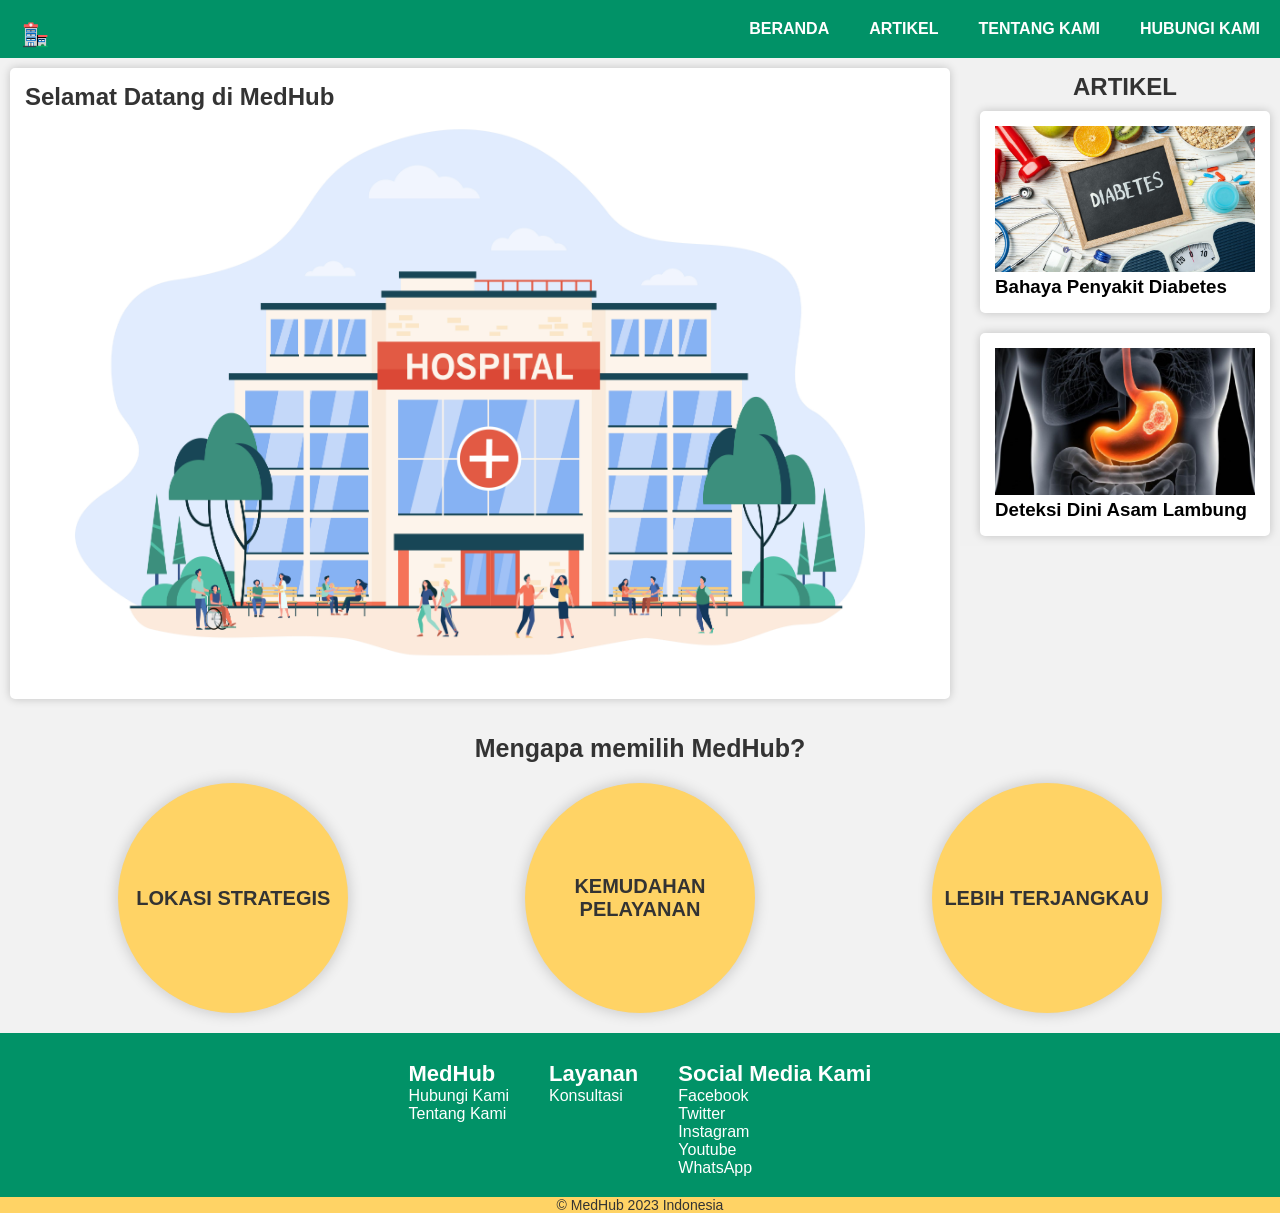
<file: index.html>
<!DOCTYPE html>
<html lang="id">
<head>
    <meta charset="UTF-8">
    <meta name="viewport" content="width=device-width, initial-scale=1.0">
    <title>MedHub</title>
    <link rel="icon" href="icon2.png" type="image/x-icon">
    <link rel="stylesheet" href="css/style.css" />
</head>
<body>
    <!-- MENU NAVIGASI -->
    <header>
        <div class="navbar">
            <img src="img/icon2.png" alt="icon" width="4%" class="icon">
            <ul>
                <li>
                    <a href="home.html">BERANDA</a>
                </li>
                <li>
                    <a href="article.html">ARTIKEL</a>
                </li>
                <li>
                    <a href="about.html">TENTANG KAMI</a>
                </li>
                <li>
                    <a href="contact.html">HUBUNGI KAMI</a>
                </li>
            </ul>
        </div>
    </header>
    <!-- AKHIR MENU NAVIGASI -->

    <!-- KONTEN (Informasi Rumah Sakit) -->
    <div class="row">
        <div class="leftcolumn">
            <div class="content">
                <h2>Selamat Datang di MedHub</h2>
                <img src="img/10130.jpg" alt="rumah sakit" class="image-content">
            </div>
        </div>
        <div class="rightcolumn">
            <h2>ARTIKEL</h2>
        </div>
        <div class="rightcolumn">
            <div class="content">
                <img src="img/diabetes.jpg" alt="diabetes" class="image-content">
                <h3><a href="#">Bahaya Penyakit Diabetes</a></h3>
            </div>
        </div>
        <div class="rightcolumn">
            <div class="content">
                <img src="img/asam.jpeg" alt="asam lambung" class="image-content">
                <h3><a href="#">Deteksi Dini Asam Lambung</a></h3>
            </div>
        </div>
    </div>
    <h2 class="alasan">Mengapa memilih MedHub?</h2>
    <div class="row2">
        <div class="kotak">
            <p>LOKASI STRATEGIS</p>
        </div>
        <div class="kotak">
            <p>KEMUDAHAN PELAYANAN</p>
        </div>
        <div class="kotak">
            <p>LEBIH TERJANGKAU</p>
        </div>
    </div>
    <!-- KONTEN AKHIR -->

    <!-- FOOTER -->
    <footer>
        <div>
            <div class="footer">
                <h5>MedHub</h5>
                <ul>
                    <li><a href="/contact.html">Hubungi Kami</a></li>
                    <li><a href="/about.html">Tentang Kami </a></li>
                </ul>
              </div>
              <div class="footer">
                <h5>Layanan</h5>
                <a href="#">Konsultasi</a>
              </div>
              <div class="footer">
                <h5>Social Media Kami</h5>
                <ul>
                  <li>Facebook</li>
                  <li>Twitter</li>
                  <li>Instagram</li>
                  <li>Youtube</li>
                  <li>WhatsApp</li>
                </ul>
              </div>
        </div>
    </footer>
    
    <div class="copyright">
        <p>&copy; MedHub 2023 Indonesia</p>
    </div>
    
    <!-- AKHIR FOOTER -->
</body>
</html>
</file>
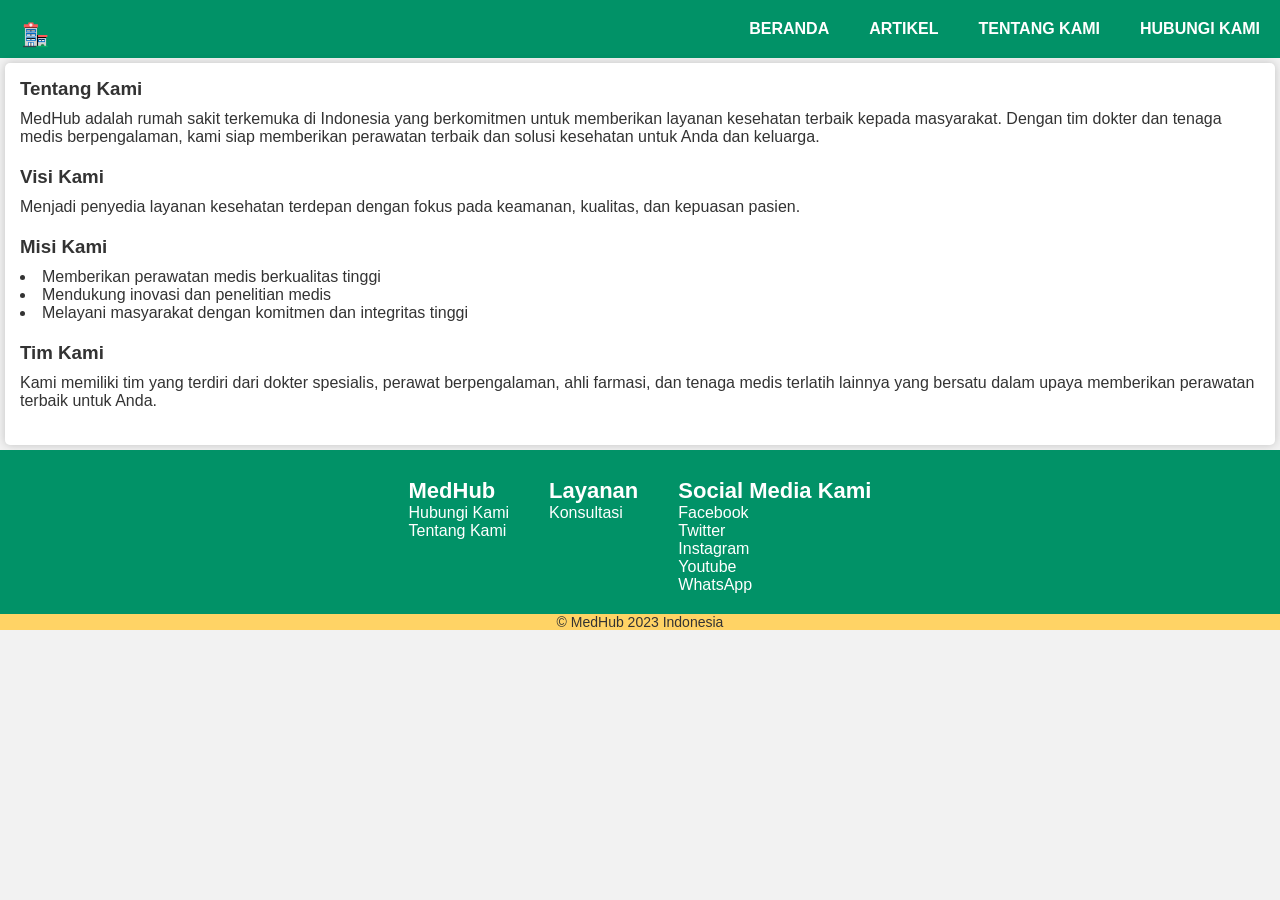
<file: about.html>
<!DOCTYPE html>
<html lang="id">
<head>
    <meta charset="UTF-8">
    <meta name="viewport" content="width=device-width, initial-scale=1.0">
    <title>MedHub</title>
    <link rel="icon" href="icon2.png" type="image/x-icon">
    <link rel="stylesheet" href="css/style.css" />
</head>
<body>
    <!-- MENU NAVIGASI -->
    <header>
        <div class="navbar">
            <img src="img/icon2.png" alt="icon" width="4%" class="icon">
            <ul>
                <li>
                    <a href="home.html">BERANDA</a>
                </li>
                <li>
                    <a href="article.html">ARTIKEL</a>
                </li>
                <li>
                    <a href="about.html">TENTANG KAMI</a>
                </li>
                <li>
                    <a href="contact.html">HUBUNGI KAMI</a>
                </li>
            </ul>
        </div>
    </header>
    <!-- AKHIR MENU NAVIGASI -->

    <!-- KONTEN (Informasi MedHub) -->
    <div class="row">
        <div class="tentang">
            <h3>Tentang Kami</h3>
            <p>MedHub adalah rumah sakit terkemuka di Indonesia yang berkomitmen untuk memberikan layanan kesehatan terbaik kepada masyarakat. Dengan tim dokter dan tenaga medis berpengalaman, kami siap memberikan perawatan terbaik dan solusi kesehatan untuk Anda dan keluarga.</p>
            <h3>Visi Kami</h3>
            <p>Menjadi penyedia layanan kesehatan terdepan dengan fokus pada keamanan, kualitas, dan kepuasan pasien.</p>    
            <h3>Misi Kami</h3>
            <ul>
                <li>Memberikan perawatan medis berkualitas tinggi</li>
                <li>Mendukung inovasi dan penelitian medis</li>
                <li>Melayani masyarakat dengan komitmen dan integritas tinggi</li>
            </ul>
            <h3>Tim Kami</h3>
            <p>Kami memiliki tim yang terdiri dari dokter spesialis, perawat berpengalaman, ahli farmasi, dan tenaga medis terlatih lainnya yang bersatu dalam upaya memberikan perawatan terbaik untuk Anda.</p>   
        </div>
    </div>
    <!-- AKHIR KONTEN -->

    <!-- FOOTER -->
    <footer>
        <div>
            <div class="footer">
                <h5>MedHub</h5>
                <ul>
                    <li><a href="/contact.html">Hubungi Kami</a></li>
                    <li><a href="/about.html">Tentang Kami </a></li>
                </ul>
              </div>
              <div class="footer">
                <h5>Layanan</h5>
                <a href="#">Konsultasi</a>
              </div>
              <div class="footer">
                <h5>Social Media Kami</h5>
                <ul>
                  <li>Facebook</li>
                  <li>Twitter</li>
                  <li>Instagram</li>
                  <li>Youtube</li>
                  <li>WhatsApp</li>
                </ul>
              </div>
        </div>
    </footer>
      <div class="copyright">
          <p>&copy; MedHub 2023 Indonesia</p>
      </div>
    <!-- AKHIR FOOTER -->
</body>
</html>
</file>
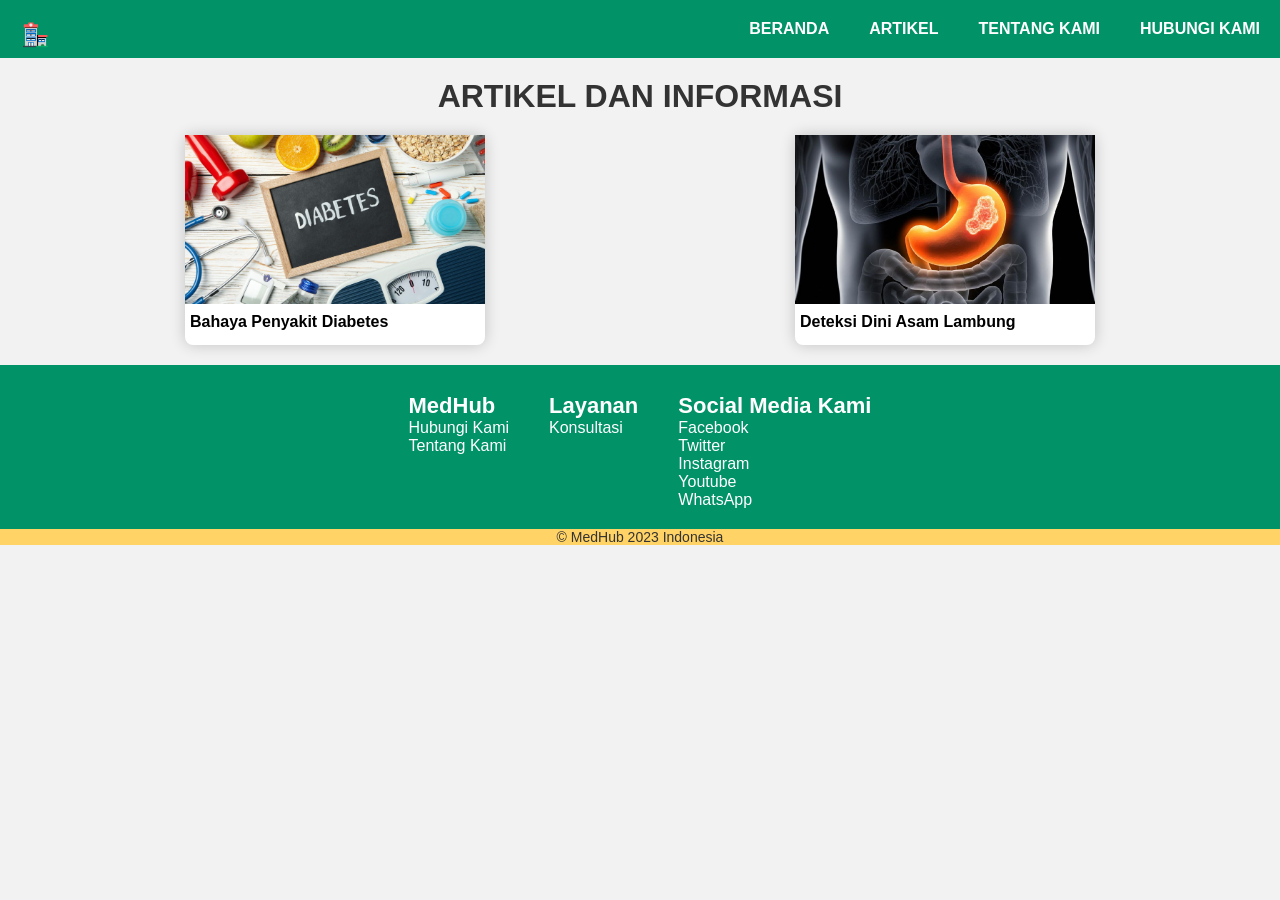
<file: article.html>
<!DOCTYPE html>
<html lang="id">
<head>
  <meta charset="UTF-8">
  <meta name="viewport" content="width=device-width, initial-scale=1.0">
  <title>MedHub</title>
  <link rel="icon" href="icon2.png" type="image/x-icon">
  <link rel="stylesheet" href="css/style.css" />
</head>
<body>
    <!-- MENU NAVIGASI -->
    <header>
      <div class="navbar">
          <img src="img/icon2.png" alt="icon" width="4%" class="icon">
          <ul>
              <li>
                  <a href="home.html">BERANDA</a>
              </li>
              <li>
                  <a href="article.html">ARTIKEL</a>
              </li>
              <li>
                  <a href="about.html">TENTANG KAMI</a>
              </li>
              <li>
                  <a href="contact.html">HUBUNGI KAMI</a>
              </li>
          </ul>
      </div>
    </header>
    <!-- AKHIR MENU NAVIGASI -->

    <!-- KONTEN (artikel) -->
    <h1 style="text-align: center; margin-top: 20px;" >ARTIKEL DAN INFORMASI</h1>
    <article class="row2">
      <div class="kotak2">
        <a href="#"><img src="img/diabetes.jpg" alt="diabetes" class="artikel-img"></a>
        <h4><a href="#">Bahaya Penyakit Diabetes</a></h4>
      </div>
      <div class="kotak2">
        <a href="#"><img src="img/asam.jpeg" alt="Asam lambung" class="artikel-img"></a>
        <h4><a href="#">Deteksi Dini Asam Lambung</a></h4>
      </div>
    </article>
    <!-- KONTEN AKHIR -->

    <!-- FOOTER -->
    <footer>
      <div>
          <div class="footer">
              <h5>MedHub</h5>
              <ul>
                  <li><a href="/contact.html">Hubungi Kami</a></li>
                  <li><a href="/about.html">Tentang Kami </a></li>
              </ul>
            </div>
            <div class="footer">
              <h5>Layanan</h5>
              <a href="#">Konsultasi</a>
            </div>
            <div class="footer">
              <h5>Social Media Kami</h5>
              <ul>
                <li>Facebook</li>
                <li>Twitter</li>
                <li>Instagram</li>
                <li>Youtube</li>
                <li>WhatsApp</li>
              </ul>
            </div>
      </div>
  </footer>
    <div class="copyright">
        <p>&copy; MedHub 2023 Indonesia</p>
    </div>
    <!-- AKHIR FOOTER -->
</body>
</html>
</file>
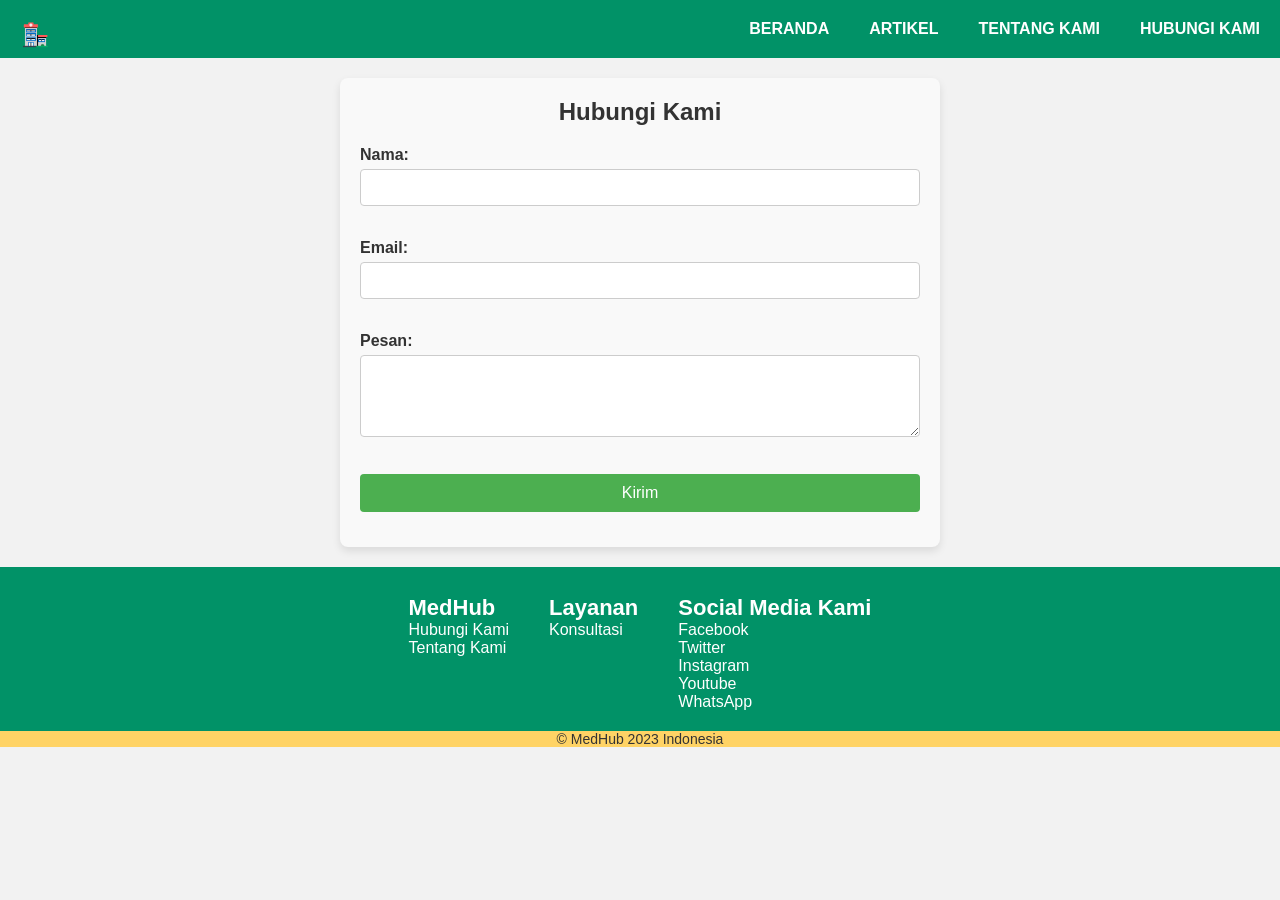
<file: contact.html>
<!DOCTYPE html>
<html lang="id">
<head>
    <meta charset="UTF-8">
    <meta name="viewport" content="width=device-width, initial-scale=1.0">
    <title>MedHub</title>
    <link rel="icon" href="icon2.png" type="image/x-icon">
    <link rel="stylesheet" href="css/style.css" />
</head>
<body>
    <!-- MENU NAVIGASI -->
    <header>
        <div class="navbar">
            <img src="img/icon2.png" alt="icon" width="4%" class="icon">
            <ul>
                <li>
                    <a href="home.html">BERANDA</a>
                </li>
                <li>
                    <a href="article.html">ARTIKEL</a>
                </li>
                <li>
                    <a href="about.html">TENTANG KAMI</a>
                </li>
                <li>
                    <a href="contact.html">HUBUNGI KAMI</a>
                </li>
            </ul>
        </div>
    </header>
    <!-- AKHIR MENU NAVIGASI -->

    <!-- FORMULIR KONTAK -->
    <div class="contact">
        <h2>Hubungi Kami</h2>
        <form action="send_email.php" method="post">
            <label for="name">Nama:</label>
            <input type="text" id="name" name="name" required><br><br>

            <label for="email">Email:</label>
            <input type="email" id="email" name="email" required><br><br>

            <label for="message">Pesan:</label>
            <textarea id="message" name="message" rows="4" cols="50" required></textarea><br><br>

            <input type="submit" value="Kirim">
        </form>
        <div class="success-message" style="display: none;">Terima kasih atas pesan Anda!</div>
    </div>
    <!-- AKHIR FORMULIR KONTAK -->

    <!-- FOOTER -->
    <footer>
        <div>
            <div class="footer">
                <h5>MedHub</h5>
                <ul>
                    <li><a href="/contact.html">Hubungi Kami</a></li>
                    <li><a href="/about.html">Tentang Kami </a></li>
                </ul>
              </div>
              <div class="footer">
                <h5>Layanan</h5>
                <a href="#">Konsultasi</a>
              </div>
              <div class="footer">
                <h5>Social Media Kami</h5>
                <ul>
                  <li>Facebook</li>
                  <li>Twitter</li>
                  <li>Instagram</li>
                  <li>Youtube</li>
                  <li>WhatsApp</li>
                </ul>
              </div>
        </div>
    </footer>
      <div class="copyright">
          <p>&copy; MedHub 2023 Indonesia</p>
      </div>
    <!-- AKHIR FOOTER -->
</body>
</html>
</file>
<file: css/style.css>
* {
    margin: 0;
    padding: 0;
    box-sizing: border-box;
}

html, body {
    font-family: Arial;
    height: 100%;
}

/* Gaya Dasar */
body {
    font-family: Arial, sans-serif;
    background-color: #f2f2f2;
    color: #333;
}

.leftcolumn {   
    float: left;
    width: 75%;
  }

.rightcolumn {
    float: left;
    width: 25%;
    background-color: #f1f1f1;
    padding-left: 10px;
  }

.rightcolumn h2{
    text-align: center;
    margin-top: 15px;
}

.row::after {
    content: "";
    display: table;
    clear: both;
}

.row2{
    display: flex;
    justify-content: space-around;
    margin: 20px;
    margin-left: 30px;
    margin-right: 30px;
}

@media screen and (max-width: 800px) {
  .leftcolumn, .rightcolumn {   
    width: 100%;
    padding: 0;
  }
}

/* Gaya Header */
header {
    background-color: #019267;
    padding: 10px 0;
    text-align: center;
}

.icon {
    float: left;
    margin-left: 10px;
    padding-bottom: 5px;
}

/* Gaya Navigasi */
.navbar {
    padding: 10px 0;
    margin: 0px;
}

.navbar ul {
    list-style: none;
    display: flex;
    justify-content: right;
}

.navbar li {
    margin: 0 20px;
}

.navbar a {
    text-decoration: none;
    color: #fff;
    font-weight: bold;
    transition: color 0.3s ease;
}

.navbar a:hover {
    color: #FDFFA9; /* Ubah warna saat dihover */
}

@media screen and (max-width: 400px) {
    .navbar a {
      float: none;
      width: 100%;
    }
}

/* Gaya Konten */
.tentang{
    background-color: white;
    padding: 15px;
    margin: 5px;
    border-radius: 5px;
    box-shadow: 0 0 10px rgba(0, 0, 0, 0.2);
}

.tentang h3{
    margin-bottom: 10px;
}

.tentang p{
    margin-bottom: 20px;
}

.tentang ul{
    margin-bottom: 20px;
}

.tentang li{
    list-style: inside;
}

.artikel {
    background-color: #fff;
    padding: 15px;
    margin: 10px;
    margin-bottom: 5px;
    border-radius: 5px;
    box-shadow: 0 0 10px rgba(0, 0, 0, 0.2);
}

.artikel li{
    list-style-type: decimal;
    list-style-position: inside;
}

.content {
    background-color: #fff;
    float: left;
    padding: 15px;
    margin: 10px;
    border-radius: 5px;
    box-shadow: 0 0 10px rgba(0, 0, 0, 0.2); /* Tambahkan efek bayangan */
}

.conten h2 {
    font-size: 24px;
    margin-bottom: 10px;
    padding: 10px;
}

.content p {
    font-size: 16px;
    line-height: 1.5;
    margin-bottom: 10px;
}

.content a{
    font-weight: bold;
    color: black;
    text-decoration: none;
}

.content a:hover{
    color: #00C897;
    text-decoration: underline;
}

.image-content {
    width: 100%;
    height: auto;
}

.kotak{
    width:230px;
    height:230px;
    background:#ffd365;
    border-radius: 3000px;
    display: table;
    box-shadow: 0 0 15px rgba(0, 0, 0, 0.2);
}

.artikel-img{
    width: 300px;
}

.kotak p{
    font-size: 20px;
    font-weight: bold;
    vertical-align: middle ;
    text-align: center;
    display: table-cell;
}

.kotak2{
    width: 230px;
    height: 210px;
    background:#fff;
    border-radius: 8px;
    display: table;
    box-shadow: 0 0 15px rgba(0, 0, 0, 0.2);
}

.kotak2 h4{
    margin: 5px;
}

.kotak2 a{
    text-decoration: none;
    color: #000000;
    transition: color 0.3s ease;
}

.kotak2 a:hover{
    color: #00C897;
}

.kotak::after{
    content: "";
    display: block;
    padding-bottom: 100%;
}

.alasan{
    text-align: center;
    font-size: 25px;
    margin-top: 25px;
}

.contact {
    max-width: 600px;
    margin: 20px auto;
    background-color: #f9f9f9;
    padding: 20px;
    border-radius: 8px;
    box-shadow: 0 4px 8px rgba(0,0,0,0.1);
}

.contact h2 {
    text-align: center;
    margin-bottom: 20px;
}

.contact label {
    display: block;
    font-weight: bold;
    margin-bottom: 5px;
}

.contact input,
.contact textarea {
    width: 100%;
    padding: 10px;
    margin-bottom: 15px;
    border: 1px solid #ccc;
    border-radius: 4px;
    box-sizing: border-box;
}

.contact input[type="submit"] {
    background-color: #4caf50;
    color: white;
    cursor: pointer;
    font-size: 16px;
    border: none;
}

.contact input[type="submit"]:hover {
    background-color: #45a049;
}

/* Gaya Footer */
footer{
    overflow: auto;
    bottom: 0%;
    position: static;
    display: flex;
    background-color: #019267;
    justify-content: center;
}

.footer {
    float: left;
    width: 33,3%;
    color: #fff;
    padding: 20px;
    margin-top: 0px;
}

.footer a{
    text-decoration: none;
    color: #fff;
    transition: color 0.3s ease;
}

.footer a:hover{
    color: #FDFFA9;
}

.footer h5{
    color: white;
    margin-top: 8px;
    font-weight: bold;
    font-size: 22px;
}

.footer li{
    list-style: none;
}

/* Hak Cipta */
.copyright {
    background-color: #ffd365;
    margin-top: 0px;
    text-align: center;
    font-size: 14px;
}
</file>
